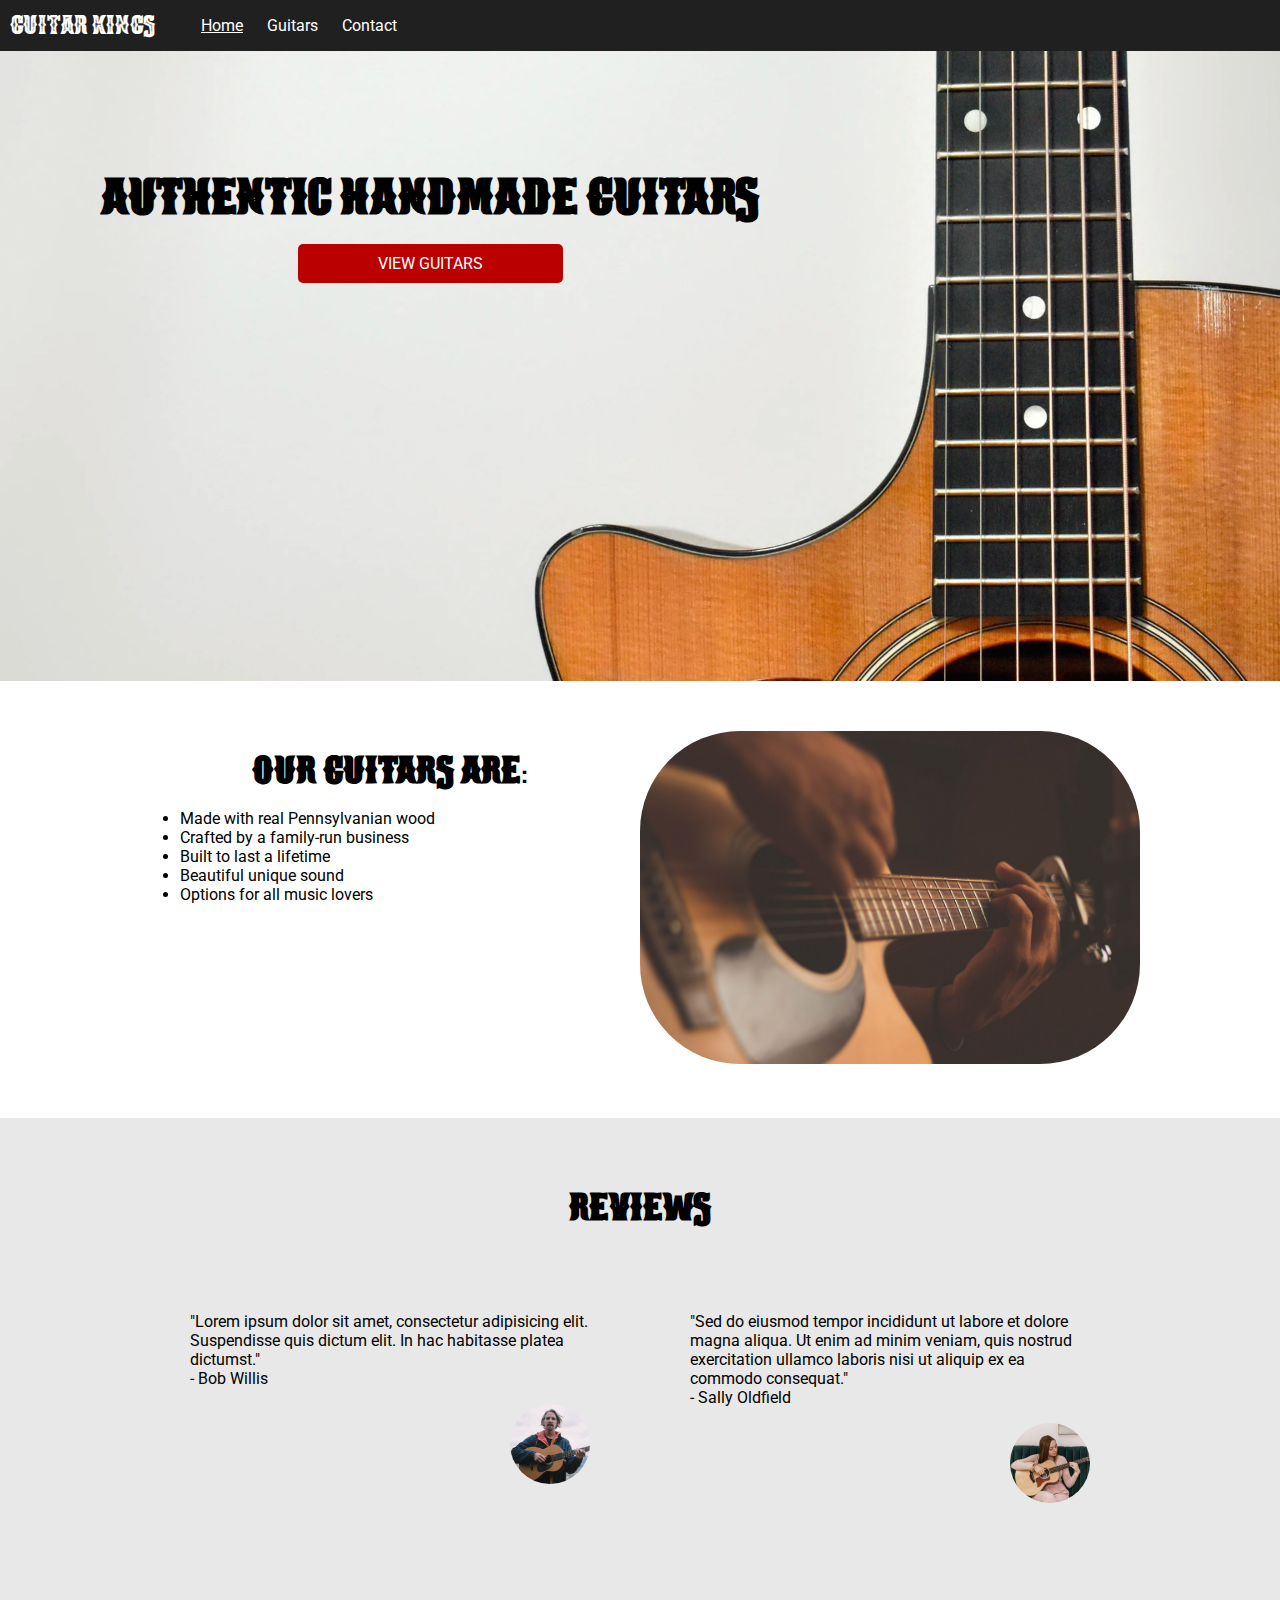
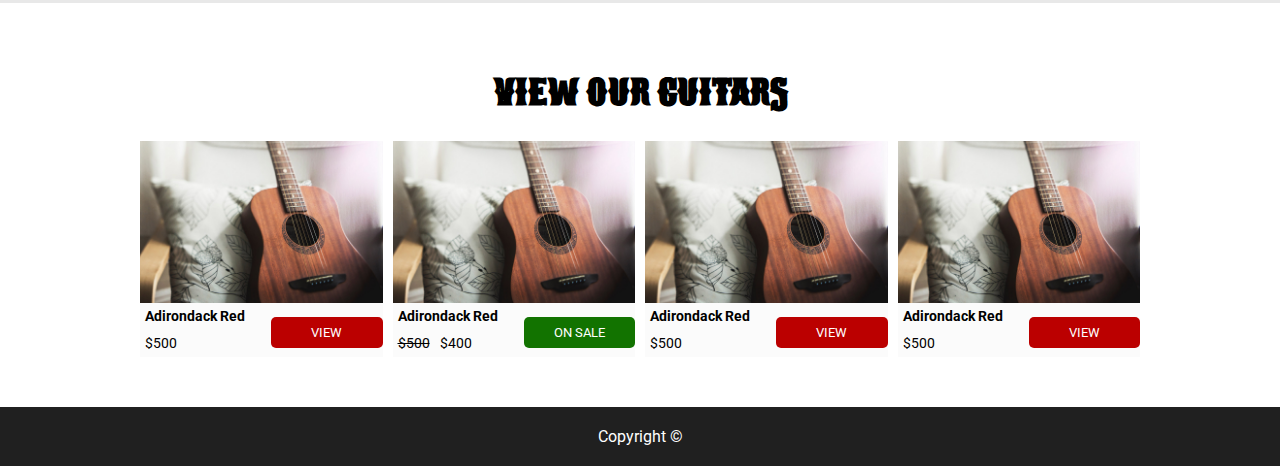
<file: index.html>
<!DOCTYPE html>
<html>
    <head>
        <meta charset="UTF-8" />
        <meta name="viewport" content="width=device-width, initial-scale=1.0" />
        <meta name="description" content="Get real authentic, hand-crafted guitars from Guitar Kings" />
        <title>Guitar Kings</title>
        <link rel="preconnect" href="https://fonts.googleapis.com" />
        <link rel="preconnect" href="https://fonts.gstatic.com" crossorigin />
        <link href="https://fonts.googleapis.com/css2?family=Roboto:ital,wght@0,100;0,300;0,400;0,500;0,700;0,900;1,100;1,300;1,400;1,500;1,700;1,900&display=swap" rel="stylesheet" />
        <link rel="stylesheet" href="css/styles.css" />
        <link rel="stylesheet" href="css/index.css" />
        <link rel="stylesheet" href="css/media.css" />
        <link href="https://cdnjs.cloudflare.com/ajax/libs/font-awesome/5.15.4/css/all.min.css" rel="stylesheet" />
    </head>
    <body>
        <header>
            <a href="index.html" class="logo">Guitar Kings</a>
            <label for="hamburger-menu"><i class="fas fa-bars"></i></label>
            <input type="checkbox" id="hamburger-menu">
            <nav>
                <ul>
                    <li><a href="index.html" class="active">Home</a></li>
                    <li><a href="guitars.html">Guitars</a></li>
                    <li><a href="contact.html">Contact</a></li>
                </ul>
            </nav>
        </header>
        <main>
            <section class="welcome">
                    <div class="welcome__content">
                    <h1>Authentic Handmade Guitars</h1>
                    <a href="guitars.html" class="cta cta-large">View Guitars</a>
                </div>
            </section>
            <section class="selling-points">
                <div>
                  <h2>Our Guitars Are:</h2>
                  <ul>
                    <li>Made with real Pennsylvanian wood</li>
                    <li>Crafted by a family-run business</li>
                    <li>Built to last a lifetime</li>
                    <li>Beautiful unique sound</li>
                    <li>Options for all music lovers</li>
                  </ul>
                </div>
                <div>
                  <img src="images/home-info.jpg" alt="Hand strumming guitar" class="selling-points__images" />
                </div>
              </section>
            <section class="reviews">
                <h2>Reviews</h2>
                <div class="reviews__content">
                    <div>
                        <p>"Lorem ipsum dolor sit amet, consectetur adipisicing elit. Suspendisse quis dictum elit. In hac habitasse platea dictumst." <span class="reviews__name">- Bob Willis</span></p>
                        <img src="images/review-bio.jpg" alt="Profile pic Bob Willis" class="reviews__images">
                    </div>
                    <div>
                        <p>"Sed do eiusmod tempor incididunt ut labore et dolore magna aliqua. Ut enim ad minim veniam, quis nostrud exercitation ullamco laboris nisi ut aliquip ex ea commodo consequat." <span class="reviews__name">- Sally Oldfield</span></p>
                    <img src="images/review-bio2.jpg" alt="Profile pic of Sally Oldfield" class="reviews__images">
                    </div>
                </div>
            </section>
            <section class="featured">
                <h2>View our Guitars</h2>
                <div class="products">
                    <img src="images/product.jpg" alt="Adirondack Red">
                    <h3>Adirondack Red</h3>
                    <p>$500</p>
                    <a href="products/adironrack-red.html" class="cta cta-small">View</a>
                </div>    
                <div class="products">
                    <img src="images/product.jpg" alt="Adirondack Red" />
                    <h3>Adirondack Red</h3>
                <div class="products--sale">
                    <p class="old-price">$500</p>
                    <p>$400</p>
                </div>
                    <a href="products/adironrack-red.html" class="cta cta-sale cta-small">On sale</a>
                  </div>
                  <div class="products">
                    <img src="images/product.jpg" alt="Adirondack Red" />
                    <h3>Adirondack Red</h3>
                    <p>$500</p>
                    <a href="products/adironrack-red.html" class="cta cta-small">View</a>
                  </div>
                  <div class="products">
                    <img src="images/product.jpg" alt="Adirondack Red" />
                    <h3>Adirondack Red</h3>
                    <p>$500</p>
                    <a href="products/adironrack-red.html" class="cta cta-small">View</a>
                  </div>
            </section>
        </main>
        <footer>Copyright &copy;</footer>
    </body>
</html>
</file>
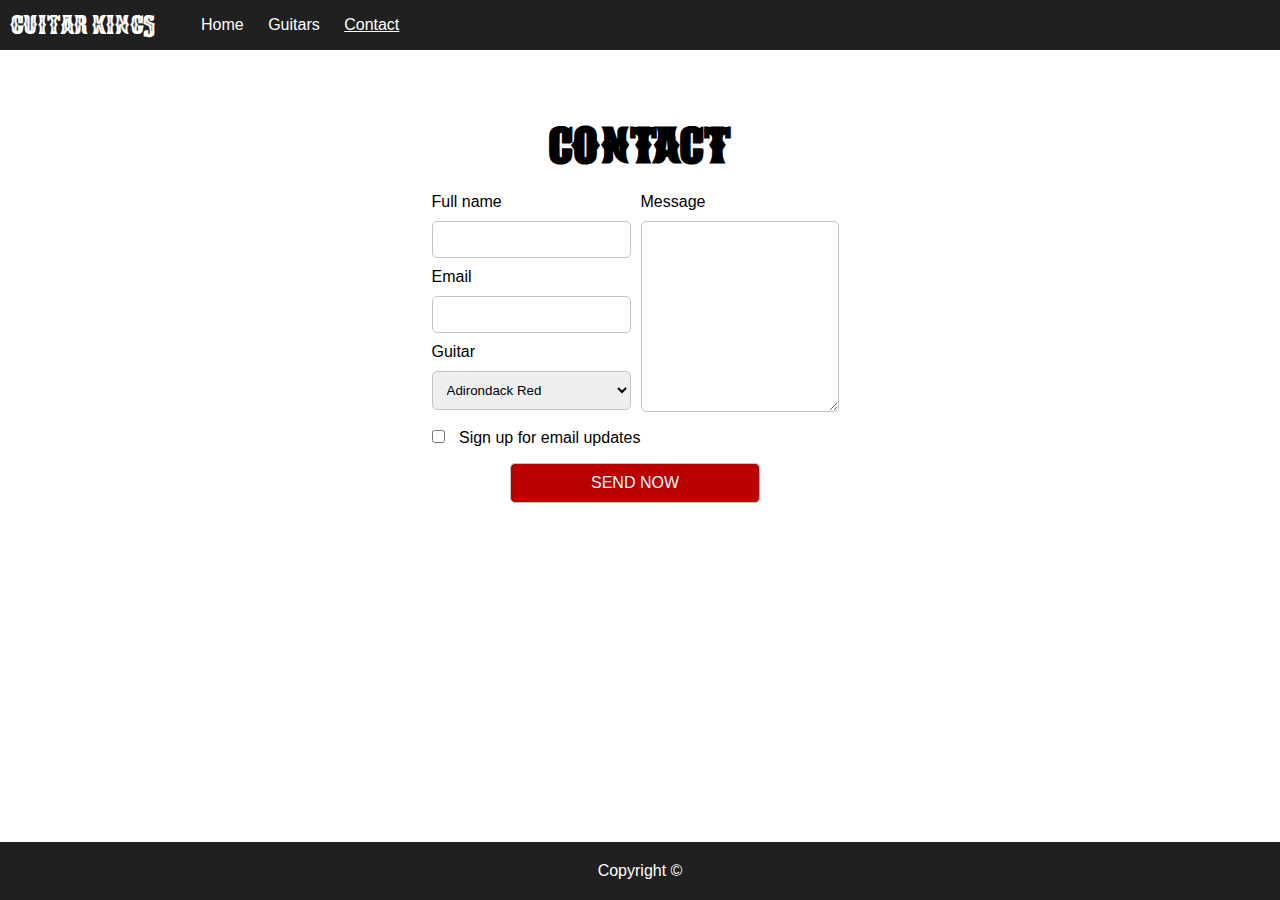
<file: contact.html>
<!DOCTYPE html>
<html>
    <head>
        <meta charset="UTF-8" />
        <meta name="viewport" content="width=device-width, initial-scale=1.0" />
        <meta name="description" content="Contact Guitar Kings for amazing products you'll love " />
        <title>Guitar Kings | Contact</title>
        <link rel="stylesheet" href="css/styles.css" />
        <link rel="stylesheet" href="css/contacts.css" />
        <link rel="stylesheet" href="css/media.css" />
        <link href="https://cdnjs.cloudflare.com/ajax/libs/font-awesome/5.15.4/css/all.min.css" rel="stylesheet">
    </head>
    <body>
        <header>
            <a href="index.html" class="logo">Guitar Kings</a>
            <label for="hamburger-menu"><i class="fas fa-bars"></i></label>
            <input type="checkbox" id="hamburger-menu">
            <nav>
                <ul>
                    <li><a href="index.html">Home</a></li>
                    <li><a href="guitars.html">Guitars</a></li>
                    <li><a href="contact.html" class="active">Contact</a></li>
                </ul>
            </nav>
        </header>
        <main class="contact">
           <h1>Contact</h1>
           <form method="post">
            <div class="form-wrapper">
                <section>
                    <label for="name">Full name</label>
                    <input type="text" id="name" name="name">
                    <label for="email">Email</label>
                    <input type="email" id="email" name="email">
                    <label for="guitar">Guitar</label>
                    <select name="Guitar" id="guitar">
                        <option value="Adirondack Red">Adirondack Red</option>
                        <option value="Adirondack Blue">Adirondack Blue</option>
                        <option value="Adirondack Green">Adirondack Green</option>
                    </select>
                    <div>
                        <input type="checkbox" id="email-updates" name="email-updates">
                        <label for="email-updates">Sign up for email updates</label>
                    </div>
                </section>
                <section>
                    <label for="message">Message</label>
                    <textarea name="message" id="message"></textarea>
                </section>
            </div>
                <input type="submit" value="Send Now" class="cta cta-large" />
           </form>
        </main>
        <footer>Copyright &copy;</footer>
    </body>
</html>
</file>
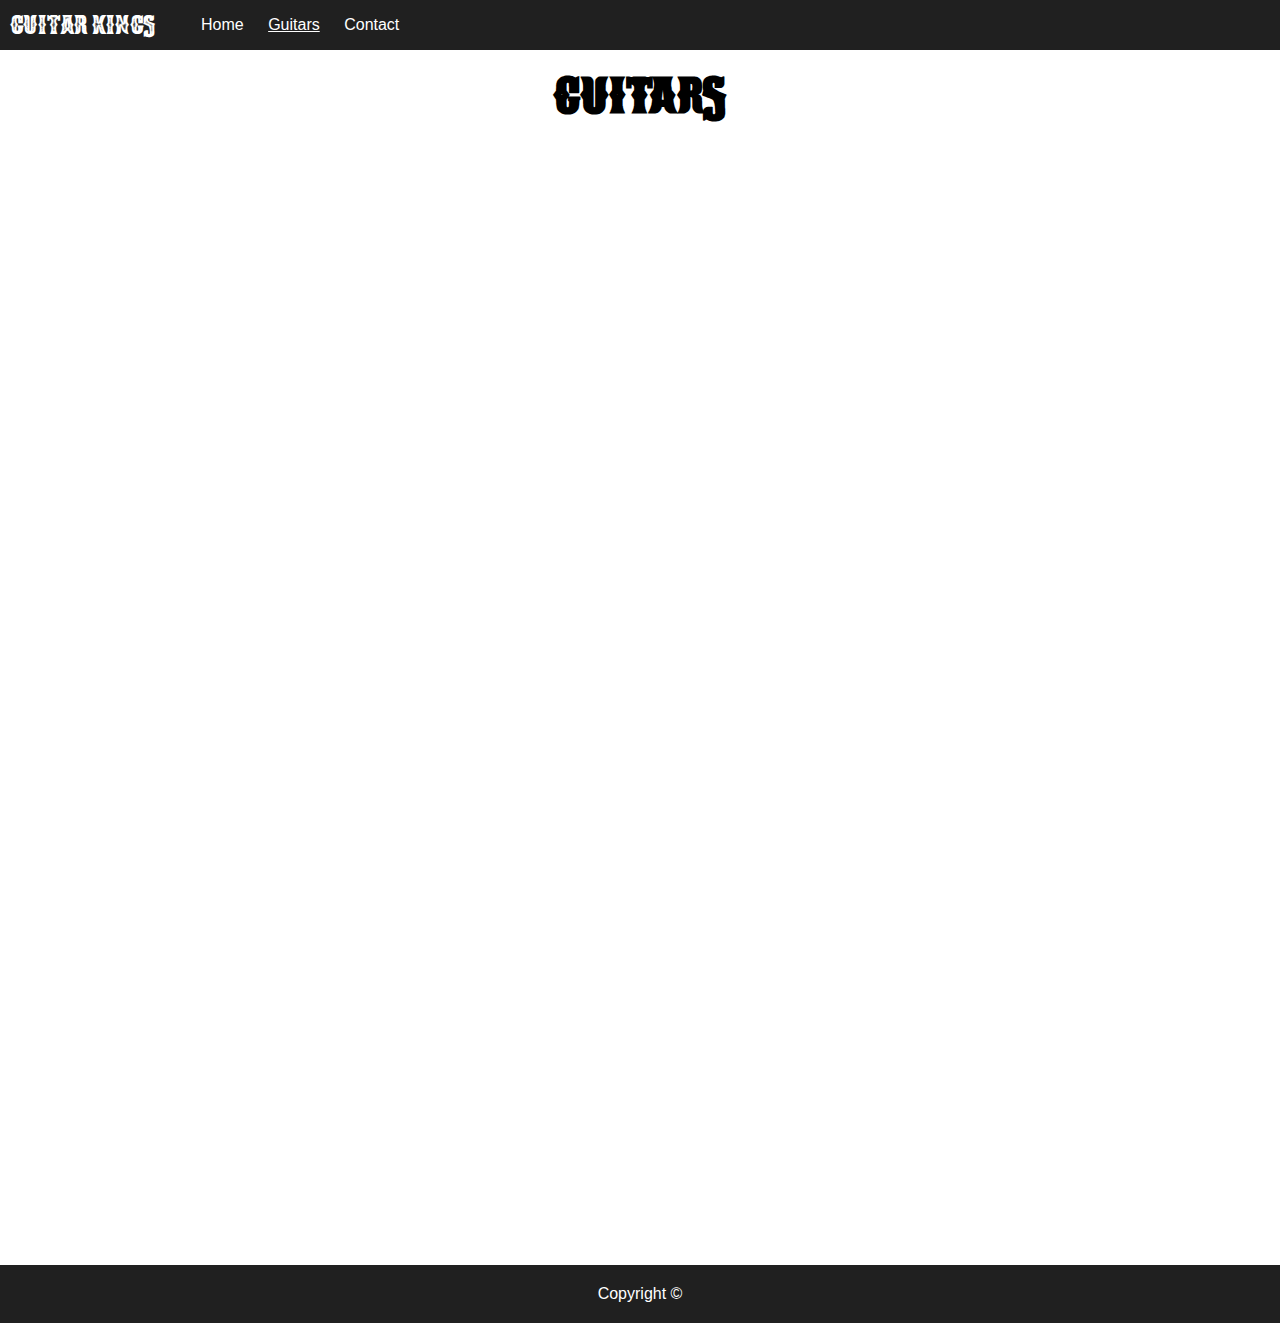
<file: guitars.html>
<!DOCTYPE html>
<html>
    <head>
        <meta charset="UTF-8" />
        <meta name="viewport" content="width=device-width, initial-scale=1.0" />
        <meta name="description" content="list of guitars available from Guitar Kings" />
        <title>Guitar King | Guitars</title>
        <link rel="stylesheet" href="css/styles.css" />
        <link rel="stylesheet" href="css/guitars.css" />
        <link rel="stylesheet" href="css/media.css" />
        <link href="https://cdnjs.cloudflare.com/ajax/libs/font-awesome/5.15.4/css/all.min.css" rel="stylesheet">
    </head>
    <body>
        <header>
            <a href="index.html" class="logo">Guitar Kings</a>
            <label for="hamburger-menu"><i class="fas fa-bars"></i></label>
            <input type="checkbox" id="hamburger-menu">
            <nav>
                <ul>
                    <li><a href="index.html">Home</a></li>
                    <li><a href="guitars.html" class="active">Guitars</a></li>
                    <li><a href="contact.html">Contact</a></li>
                </ul>
            </nav>
        </header>
        <main class="guitars">
           <h1>Guitars</h1>
           <section class="product-list">
                <div class="products">
                    <img src="images/product.jpg" alt="Adirondack Red">
                    <h2>Adirondack Red</h2>
                    <p>$500</p>
                    <a href="products/adironrack-red.html" class="cta cta-small">View</a>
                </div>
                <div class="products">
                    <img src="images/product.jpg" alt="Adirondack Red">
                    <h2>Adirondack Red</h2>
                    <div class="products--sale">
                        <p class="old-price">$500</p>
                        <p>$400</p>
                    </div>
                    <a href="products/adironrack-red.html" class="cta cta-small cta-sale">On Sale</a>
                </div>
                <div class="products">
                    <img src="images/product.jpg" alt="Adirondack Red">
                    <h2>Adirondack Red</h2>
                    <p>$500</p>
                    <a href="products/adironrack-red.html" class="cta cta-small">View</a>
                </div>
                <div class="products">
                    <img src="images/product.jpg" alt="Adirondack Red">
                    <h2>Adirondack Red</h2>
                    <p>$500</p>
                    <a href="products/adironrack-red.html" class="cta cta-small">View</a>
                </div>
                <div class="products">
                    <img src="images/product.jpg" alt="Adirondack Red">
                    <h2>Adirondack Red</h2>
                    <p>$500</p>
                    <a href="products/adironrack-red.html" class="cta cta-small">View</a>
                </div>
                <div class="products">
                    <img src="images/product.jpg" alt="Adirondack Red">
                    <h2>Adirondack Red</h2>
                    <p>$500</p>
                    <a href="products/adironrack-red.html" class="cta cta-small">View</a>
                </div>
                <div class="products">
                    <img src="images/product.jpg" alt="Adirondack Red">
                    <h2>Adirondack Red</h2>
                    <p>$500</p>
                    <a href="products/adironrack-red.html" class="cta cta-small">View</a>
                </div>
                <div class="products">
                    <img src="images/product.jpg" alt="Adirondack Red">
                    <h2>Adirondack Red</h2>
                    <p>$500</p>
                    <a href="products/adironrack-red.html" class="cta cta-small">View</a>
                </div>
                <div class="products">
                    <img src="images/product.jpg" alt="Adirondack Red">
                    <h2>Adirondack Red</h2>
                    <p>$500</p>
                    <a href="products/adironrack-red.html" class="cta cta-small">View</a>
                </div>
                <div class="products">
                    <img src="images/product.jpg" alt="Adirondack Red">
                    <h2>Adirondack Red</h2>
                    <p>$500</p>
                    <a href="products/adironrack-red.html" class="cta cta-small">View</a>
                </div>
            </section>
        </main>
        <footer>Copyright &copy;</footer>
    </body>
</html>
</file>
<file: css/styles.css>
@import "imports/links.css";
@import "imports/variables.css";

@font-face {
    font-family: Boots And Spurs;
    src: url("../fonts/BootsAndSpurs.ttf") format("truetype");
}

body {
    font-family: var(--text-paragraph), Verdana, Geneva, Tahoma, sans-serif;
    min-height: 100vh;
    margin: 0px;
    display: grid;
    grid-template-rows: auto 1fr auto;
}

h1,
h2,
.logo {
    font-family: var(--text-heading), 'Segoe UI', Tahoma, Geneva, Verdana, sans-serif;
    text-align: center;
}

.product-list h2 {
    font-family: "Roboto", Verdana, Geneva, Tahoma, sans-serif;
}

header {
    display: flex;
    align-items: center;
    justify-content: space-evenly;
}

nav {
    margin-left: 25px;
    display: none;
    position: fixed;
    top: 45px;
    background-color: var(--header-footer);
    z-index: 1000;
    right: 0px;
}

nav ul {
    padding: 0px;
}

nav li {
    display: block;
    padding: 20px 30px; 
}

#hamburger-menu {
    display: none;
}
  
#hamburger-menu:checked ~ nav {
    display: block;
}

header,
footer {
    background-color: var(--header-footer);
    color: #fff;
}

img {
    width: 100%;
  }
</file>
<file: css/index.css>
.welcome {
    background: url("../images/home-header.jpg")center bottom no-repeat;
    background-size: cover;
    min-height: 70vh;
    position: relative;
    }
    
    .welcome__content {
        position: absolute;
        text-align: center;
        top: 50px;
        left: 50%;
        transform: translateX(-50%);
        min-width: 210px;
      }
    
    .selling-points {
        margin: 50px auto;
    }
    
    .reviews__content,
    .selling-points {
        max-width: 1000px;
        display: flex;
        flex-direction: column;
    }
    
    .reviews__content > *,
    .selling-points > * {
        flex: 1;
    }
    
    .selling-points h2 {
        text-align: left;
    }
    
    .selling-points__images {
        border-radius: 100px;
    }
    
    .reviews {
        text-align: center;
        padding: 50px;
    }
    
    .reviews__content {
        text-align: left;
        margin: auto;
    }
    
    .reviews__content div {
        margin: 20px;
    }
    .reviews__images {
        width: 80px;
        border-radius: 50%;
        float: right;
    }
    
    .reviews__name {
        display: block;
    }
    
    .featured {
        display: grid;
        grid-template-columns: 1fr;
        max-width: 1000px;
        margin: 50px auto;
        gap: 10px;
    }
    
    .featured h2 {
        grid-column: -1/1;
    }
</file>
<file: css/media.css>
@media (min-width: 400px){
    .product-list {
        grid-template-columns: 1fr 1fr;
    }
  }

  @media (min-width: 600px) {
    .featured {
        grid-template-columns: repeat(2, 1fr);
    }

    .reviews__content,
    .selling-points {
        flex-direction: row;
    }
    
    header {
        justify-content: start;
    }

    nav {
        display: block;
        position: static;
    }

    nav li {
        display: inline-block;
        padding: 0px;
    }

    header label {
        display: none;
    }

    .product-specific {
        flex-direction: column-reverse;
    }

    .product-specific__details {
        margin-bottom: 50px;
    }

    .form-wrapper {
        flex-direction: row;
    }

    .selling-points h2 {
        text-align: center;
    }
  }

  @media (min-width: 800px) {
    .featured {
        grid-template-columns: repeat(4, 1fr);
    }

    .reviews__content div {
        margin: 50px;
    }
    .welcome {
        background-position: right;
    }

    .welcome__content {
        top: 100px;
        left: 100px;
        transform: none;
    }
    .cta-large {
        padding: 10px 80px;
    }

    .product-list {
        grid-template-columns: repeat(3, minmax(0, 1fr));
    }

    .product-specific {
        flex-direction: row;
        margin: 50px auto;
    }

    .product-specific__details {
        margin-bottom: 0px;
    }
  }
</file>
<file: css/contacts.css>
input,
select,
textarea {
    border: 1px solid #c4c4c4;
    border-radius: 5px;
    margin: 10px 10px 10px 0px;
    padding: 10px;
}

textarea {
    height: 65%;
    min-height: 100px;
}

.contact {
    max-width: 1000px;
    margin: 50px auto;
    text-align: center;
}


.form-wrapper {
    display: flex;
    text-align: left;
    flex-direction: column;
}

.form-wrapper > * {
    flex: 1;
    display: flex;
    flex-direction: column;
}
</file>
<file: css/guitars.css>
.guitars {
    max-width: 1000px;
    margin: auto;
  }

  .guitars .products {
    animation: show-guitars 1s forwards;
    animation-name: show-guitars;
    animation-duration: 1s;
    animation-fill-mode: forwards;
    opacity: 0;
  }

  @keyframes show-guitars {
    0 % {
        opacity: 0;
    }
    50% {
        opacity: 0.5;
    }
    100% {
        opacity: 1;
    }
  }

  .product-list {
    display: grid;
    grid-template-columns: 1fr;
    gap: 20px;
  }
</file>
